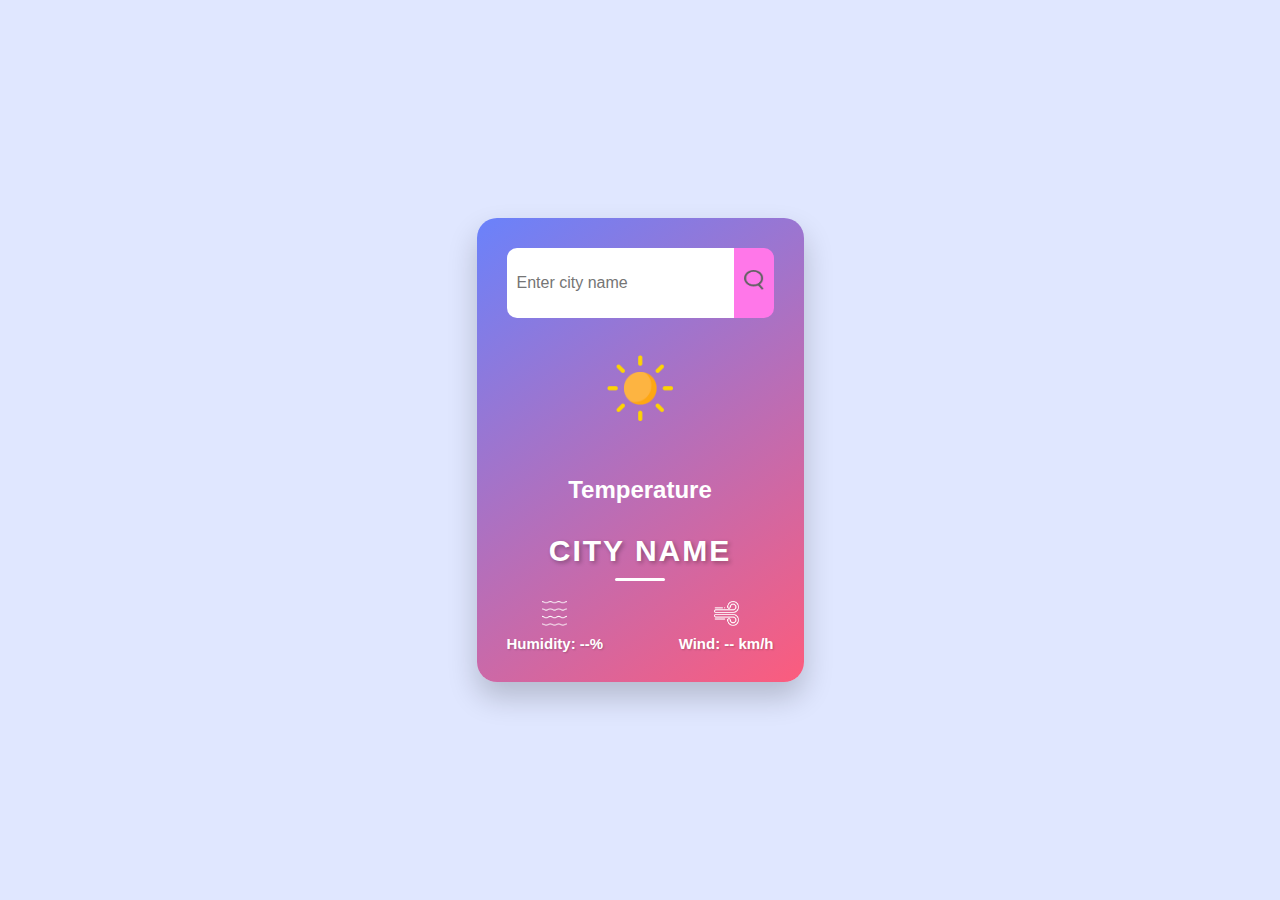
<file: index.html>
<!DOCTYPE html>
<html lang="en">
<head>
    <meta charset="UTF-8">
    <meta name="viewport" content="width=device-width, initial-scale=1.0">
    <title>Weather Card</title>
    <link rel="stylesheet" href="style.css">
</head>
<body>
    <div class="card">
        <div class="search-bar">
            <input id="cityInput" type="text" placeholder="Enter city name">
            <button id="searchButton"><img src="/images/search.png" alt="Search"></button>
        </div>
        <div id="weatherInfo" class="weather-info">
            <img id="weatherIcon" src="/images/clear.png" alt="Weather icon">
            <h2 id="temperature">Temperature</h2>
            <h3 id="cityName">City Name</h3>
           
           <div class="details" style="display: flex; justify-content: space-between;">
    <div>
        <img src="/images/humidity.png" alt="humidity img">
        <p id="humidity">Humidity: --%</p>
    </div>
    <div>
        <img src="/images/wind.png" alt="wind img">
        <p id="windSpeed">Wind: -- km/h</p>
    </div>
</div>
        </div>
    </div>
    <script src="script.js"></script>
</body>
</html>
</file>
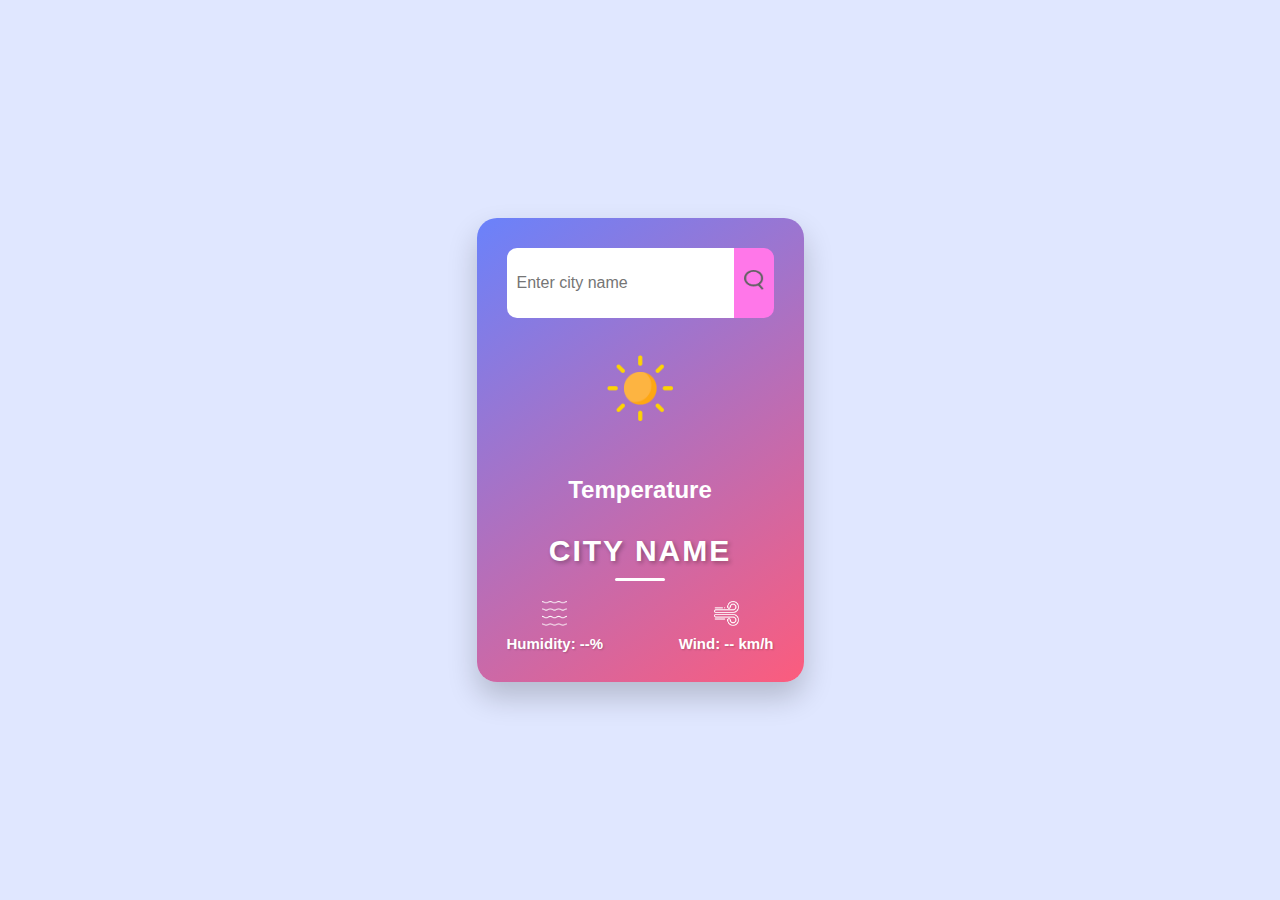
<file: main.html>
<!DOCTYPE html>
<html lang="en">
<head>
    <meta charset="UTF-8">
    <meta name="viewport" content="width=device-width, initial-scale=1.0">
    <title>Weather Card</title>
    <link rel="stylesheet" href="style.css">
</head>
<body>
    <div class="card">
        <div class="search-bar">
            <input id="cityInput" type="text" placeholder="Enter city name">
            <button id="searchButton"><img src="/images/search.png" alt="Search"></button>
        </div>
        <div id="weatherInfo" class="weather-info">
            <img id="weatherIcon" src="/images/clear.png" alt="Weather icon">
            <h2 id="temperature">Temperature</h2>
            <h3 id="cityName">City Name</h3>
           
           <div class="details" style="display: flex; justify-content: space-between;">
    <div>
        <img src="/images/humidity.png" alt="humidity img">
        <p id="humidity">Humidity: --%</p>
    </div>
    <div>
        <img src="/images/wind.png" alt="wind img">
        <p id="windSpeed">Wind: -- km/h</p>
    </div>
</div>
        </div>
    </div>
    <script src="script.js"></script>
</body>
</html>
</file>
<file: style.css>
/* Reset default styles */
body, html {
    margin: 0;
    padding: 0;
    box-sizing: border-box;
    font-family: 'Poppins', sans-serif;
    background-color: #e0e7ff; /* Subtle blue background */
    display: flex;
    justify-content: center;
    align-items: center;
    height: 100vh;
}

/* Main Card Styling */
.card {
    background: linear-gradient(145deg, #6a82fb, #fc5c7d);
    border-radius: 20px;
    padding: 30px;
    box-shadow: 0px 15px 30px rgba(0, 0, 0, 0.2);
    text-align: center;
    max-width: 300px;
    width: 100%; /* Adjusted to make the card responsive */
    color: #fff;
}

/* Search Bar Styling */
.search-bar {
    display: flex;
    justify-content: space-between;
    margin-bottom: 20px;
}

.search-bar input {
    flex: 1;
    padding: 10px;
    border: none;
    border-radius: 10px 0 0 10px;
    outline: none;
    font-size: 16px;
}

.search-bar button {
    background-color: #ff77e9;
    border: none;
    padding: 10px;
    border-radius: 0 10px 10px 0;
    cursor: pointer;
    transition: background-color 0.3s ease;
}

.search-bar button img {
    margin-top: 60%;
    width: 20px;
    height: 20px;
}

.search-bar button:hover {
    background-color: #ff4adf;
}

/* Weather Image Styling */
.card img {
    width: 100px;
    height: 100px;
    margin-bottom: 15px;
}

/* City Name Styling */
.card h3 {
    font-size: 30px;
    font-weight: 700;
    margin-bottom: 20px;
    letter-spacing: 2px;
    text-transform: uppercase;
    text-shadow: 2px 2px 4px rgba(0, 0, 0, 0.3);
    position: relative;
}

.card h3::after {
    content: '';
    display: block;
    width: 50px;
    height: 3px;
    background-color: #fff;
    margin: 10px auto 0;
    border-radius: 5px;
}

/* Additional Info Styling */
.card .details {
    display: flex;
    flex-direction:row; /* Changed to column for vertical layout */
    align-items: center;
    margin-top: 20px 10px;
    justify-content: space-between;
    
}

.card .details img {
    width: 25px;
    height: 25px;
    margin-bottom: 5px;
}

.card .details p {
    margin: 0;
    font-size: 15px;
    font-weight: 600;
    text-shadow: 1px 1px 2px rgba(0, 0, 0, 0.2);
}

.card .details span {
    font-size: 14px;
    color: #e0e0e0;
    font-weight: 400;
}
</file>
